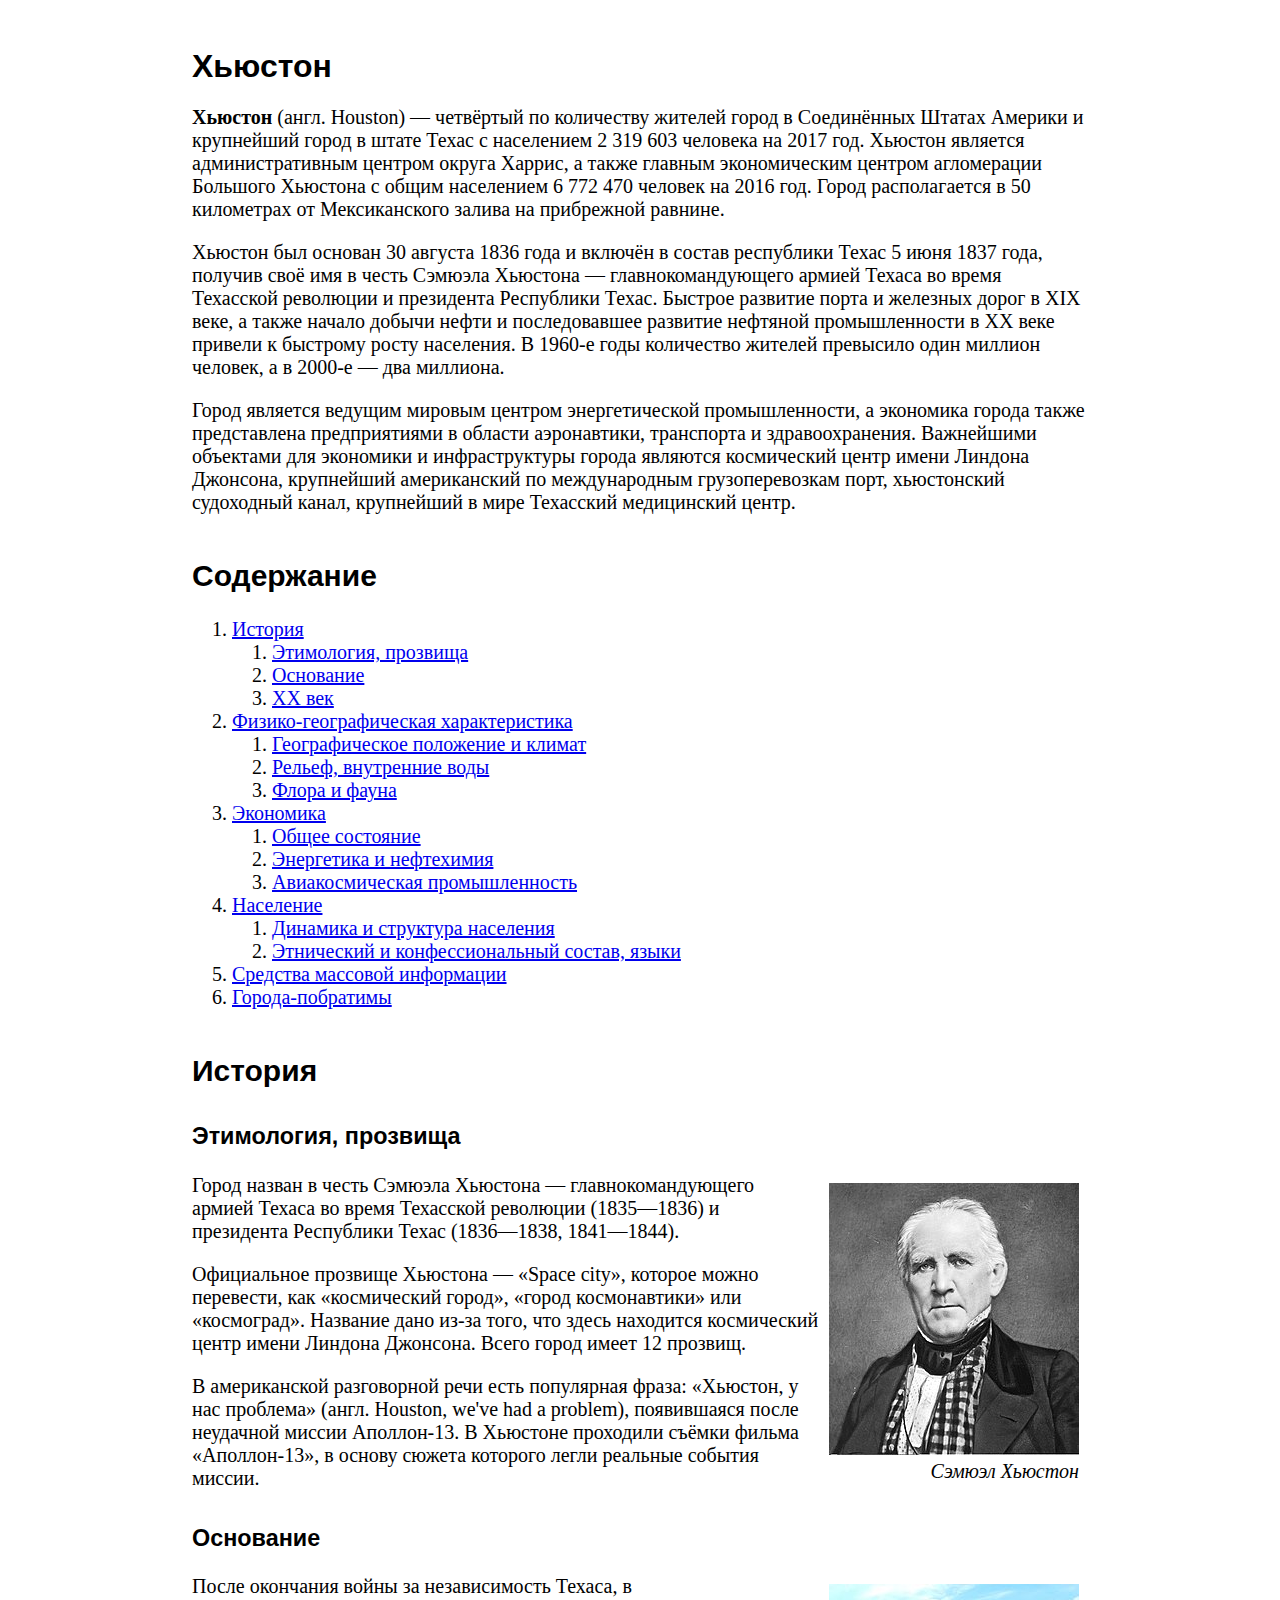
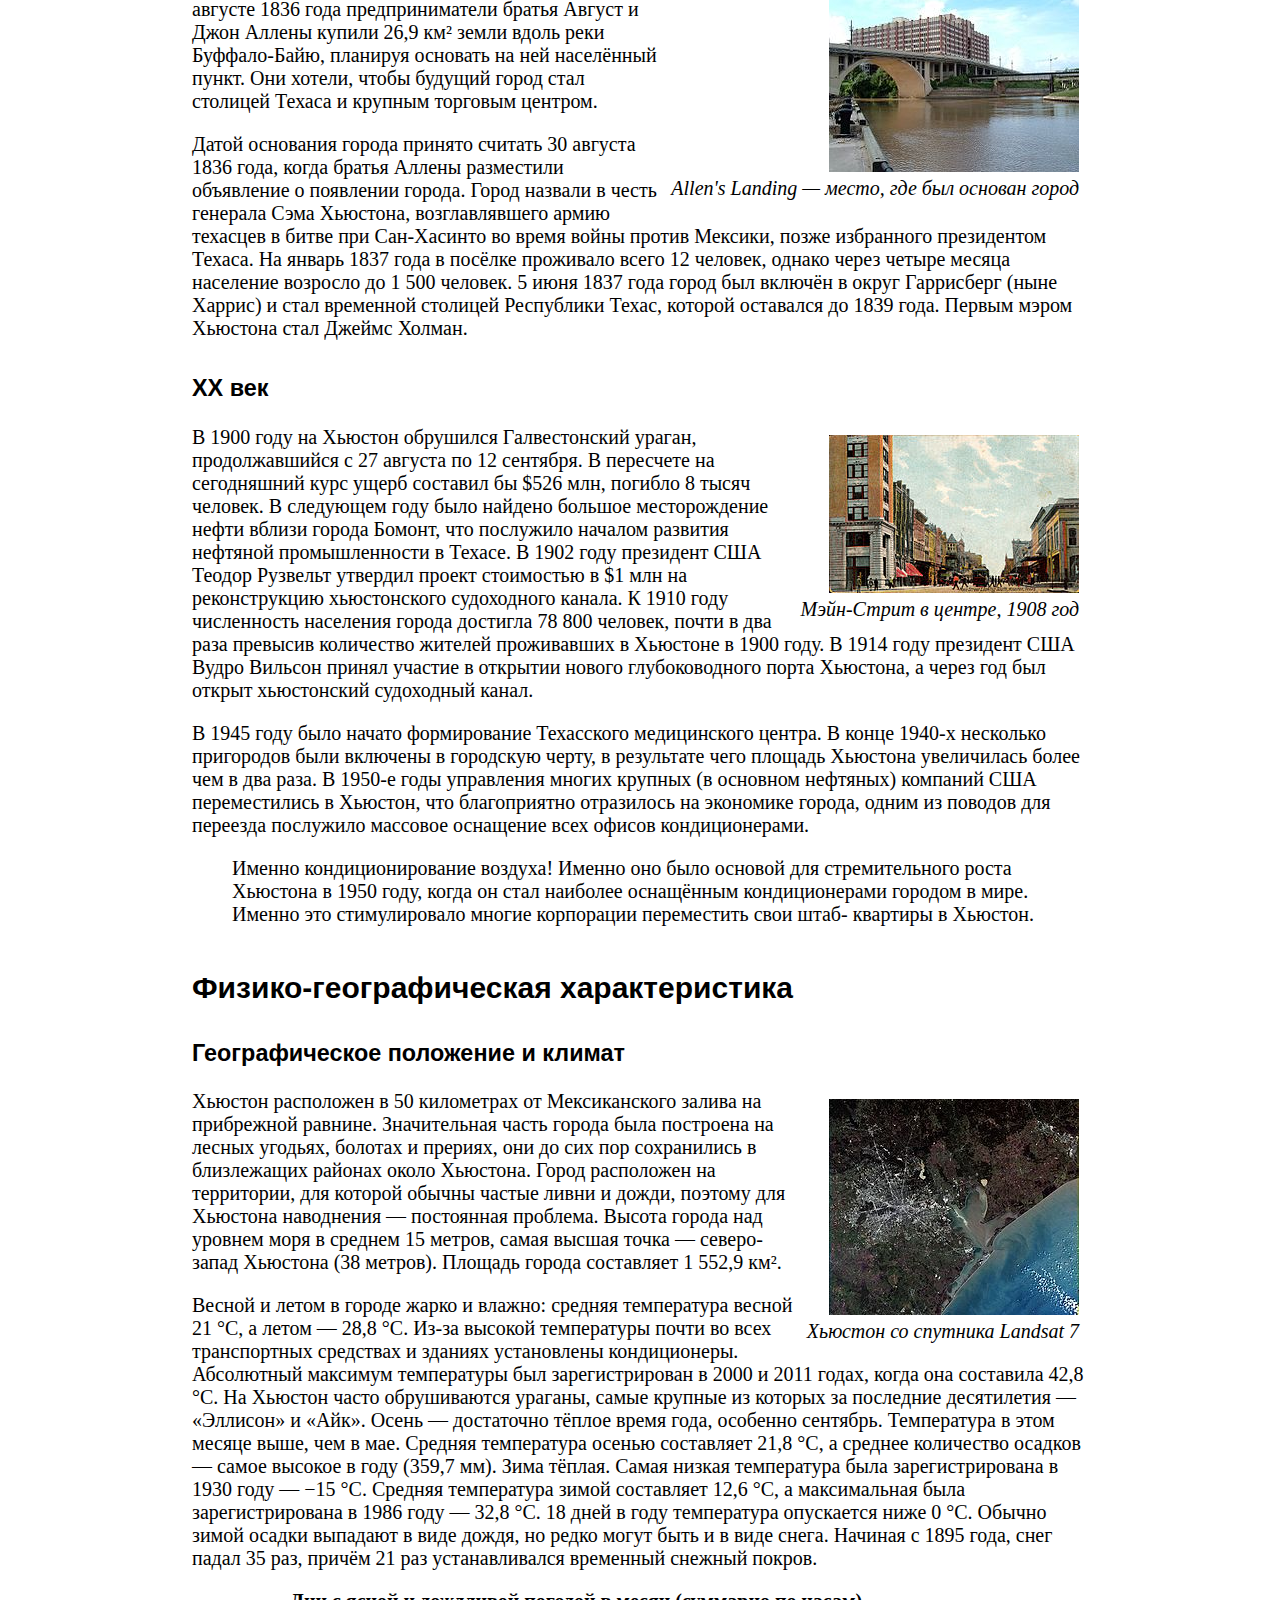
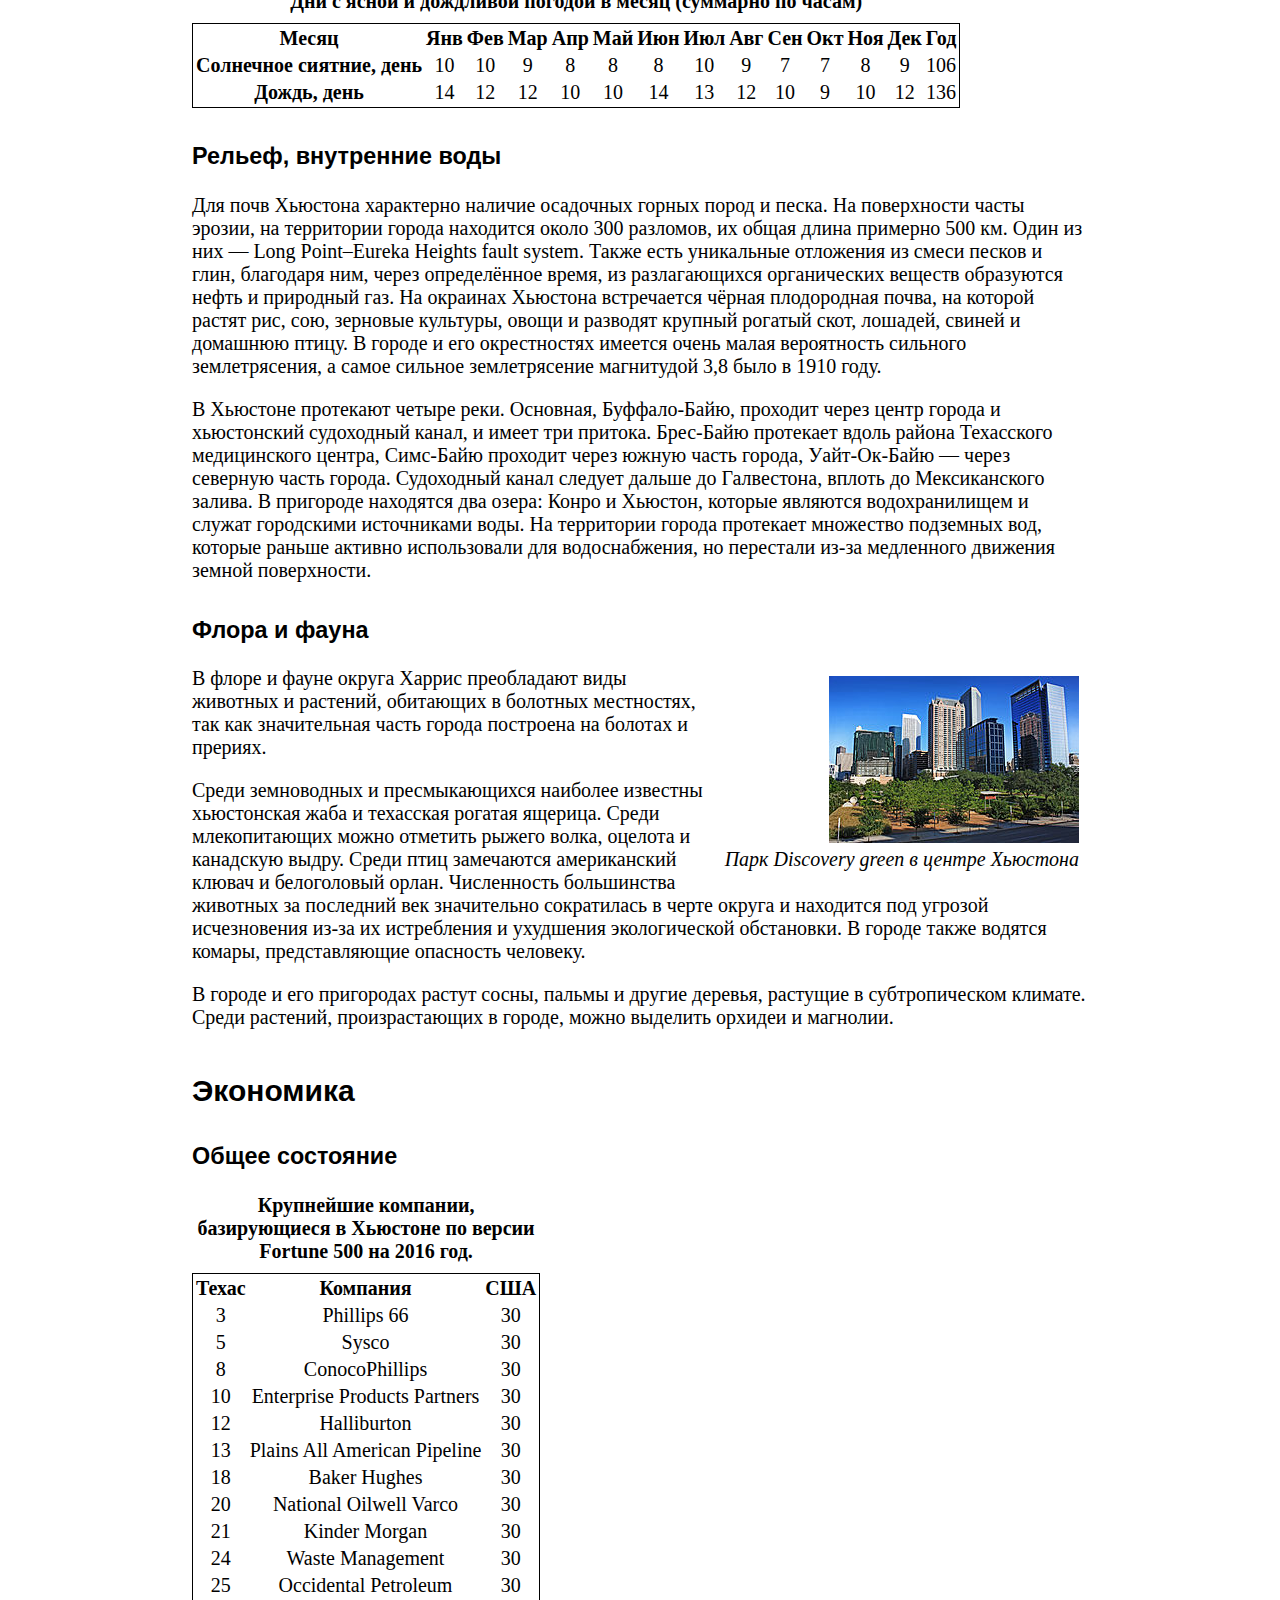
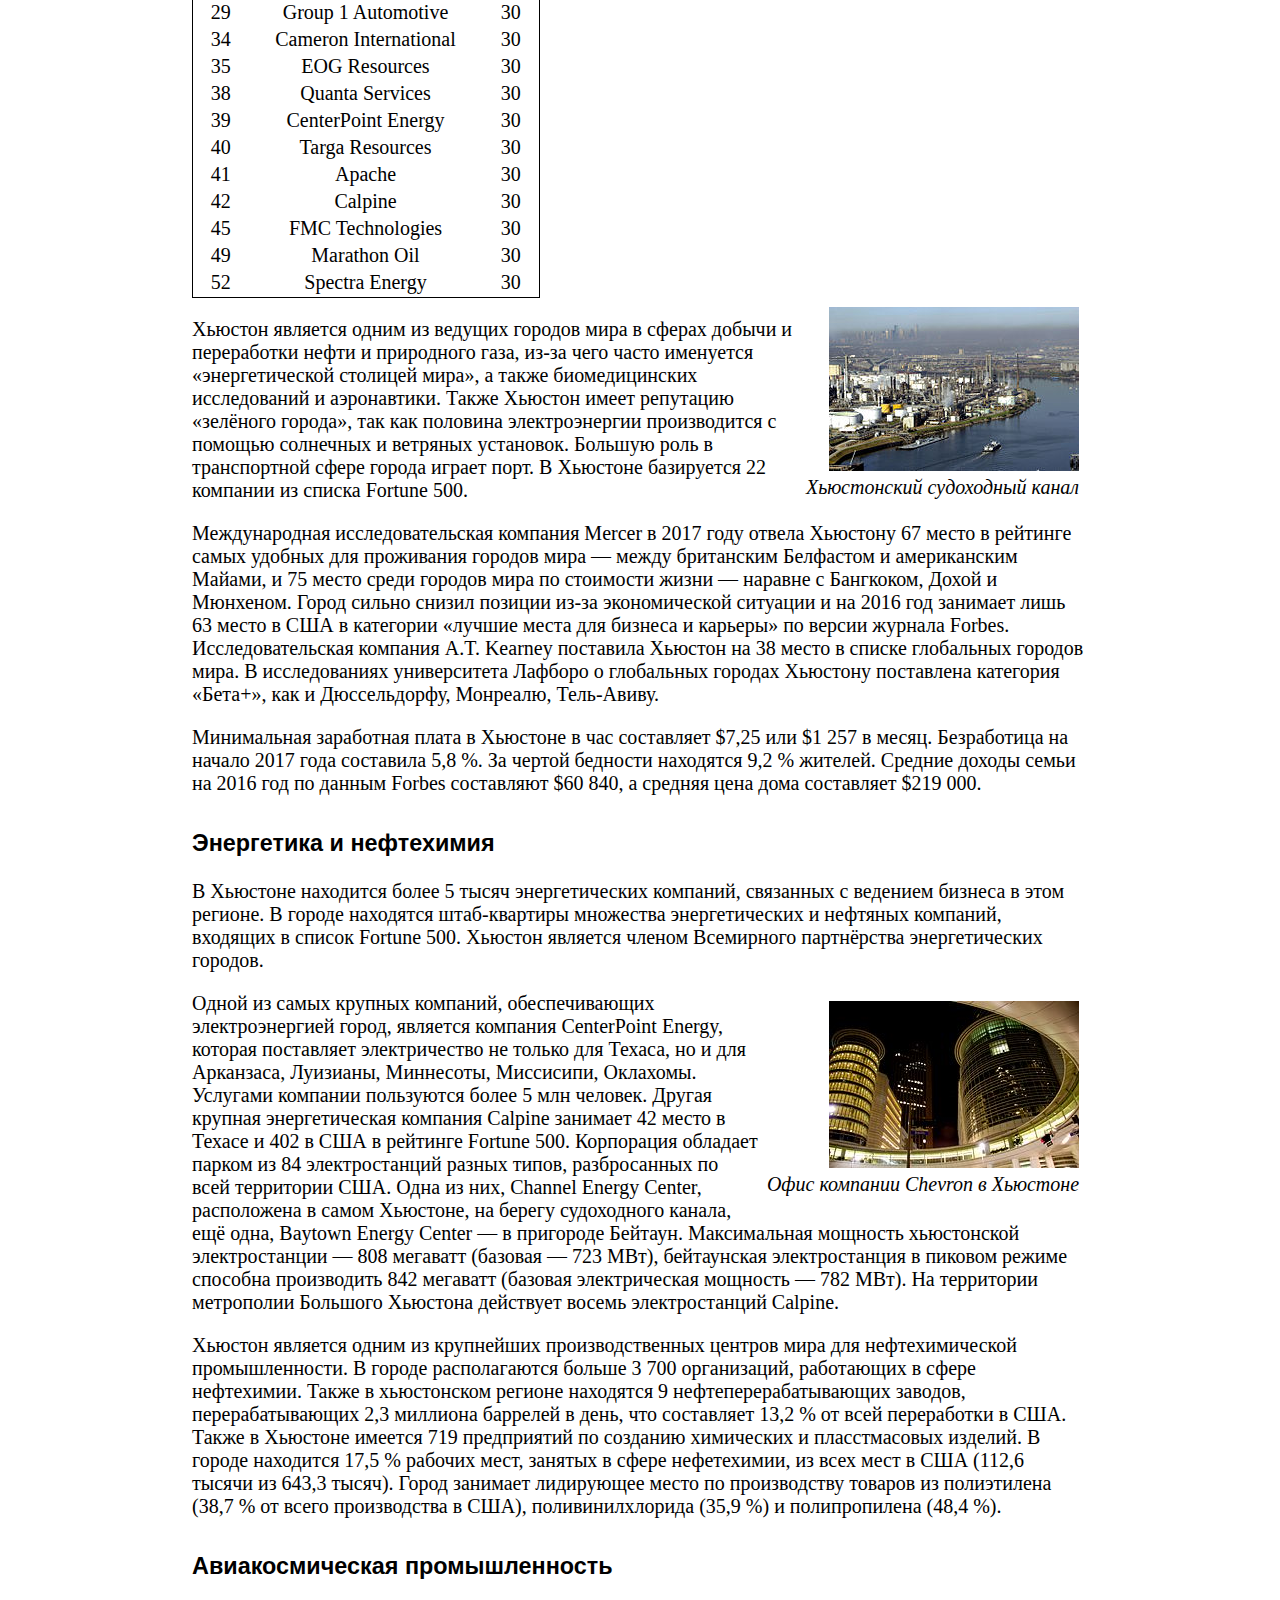
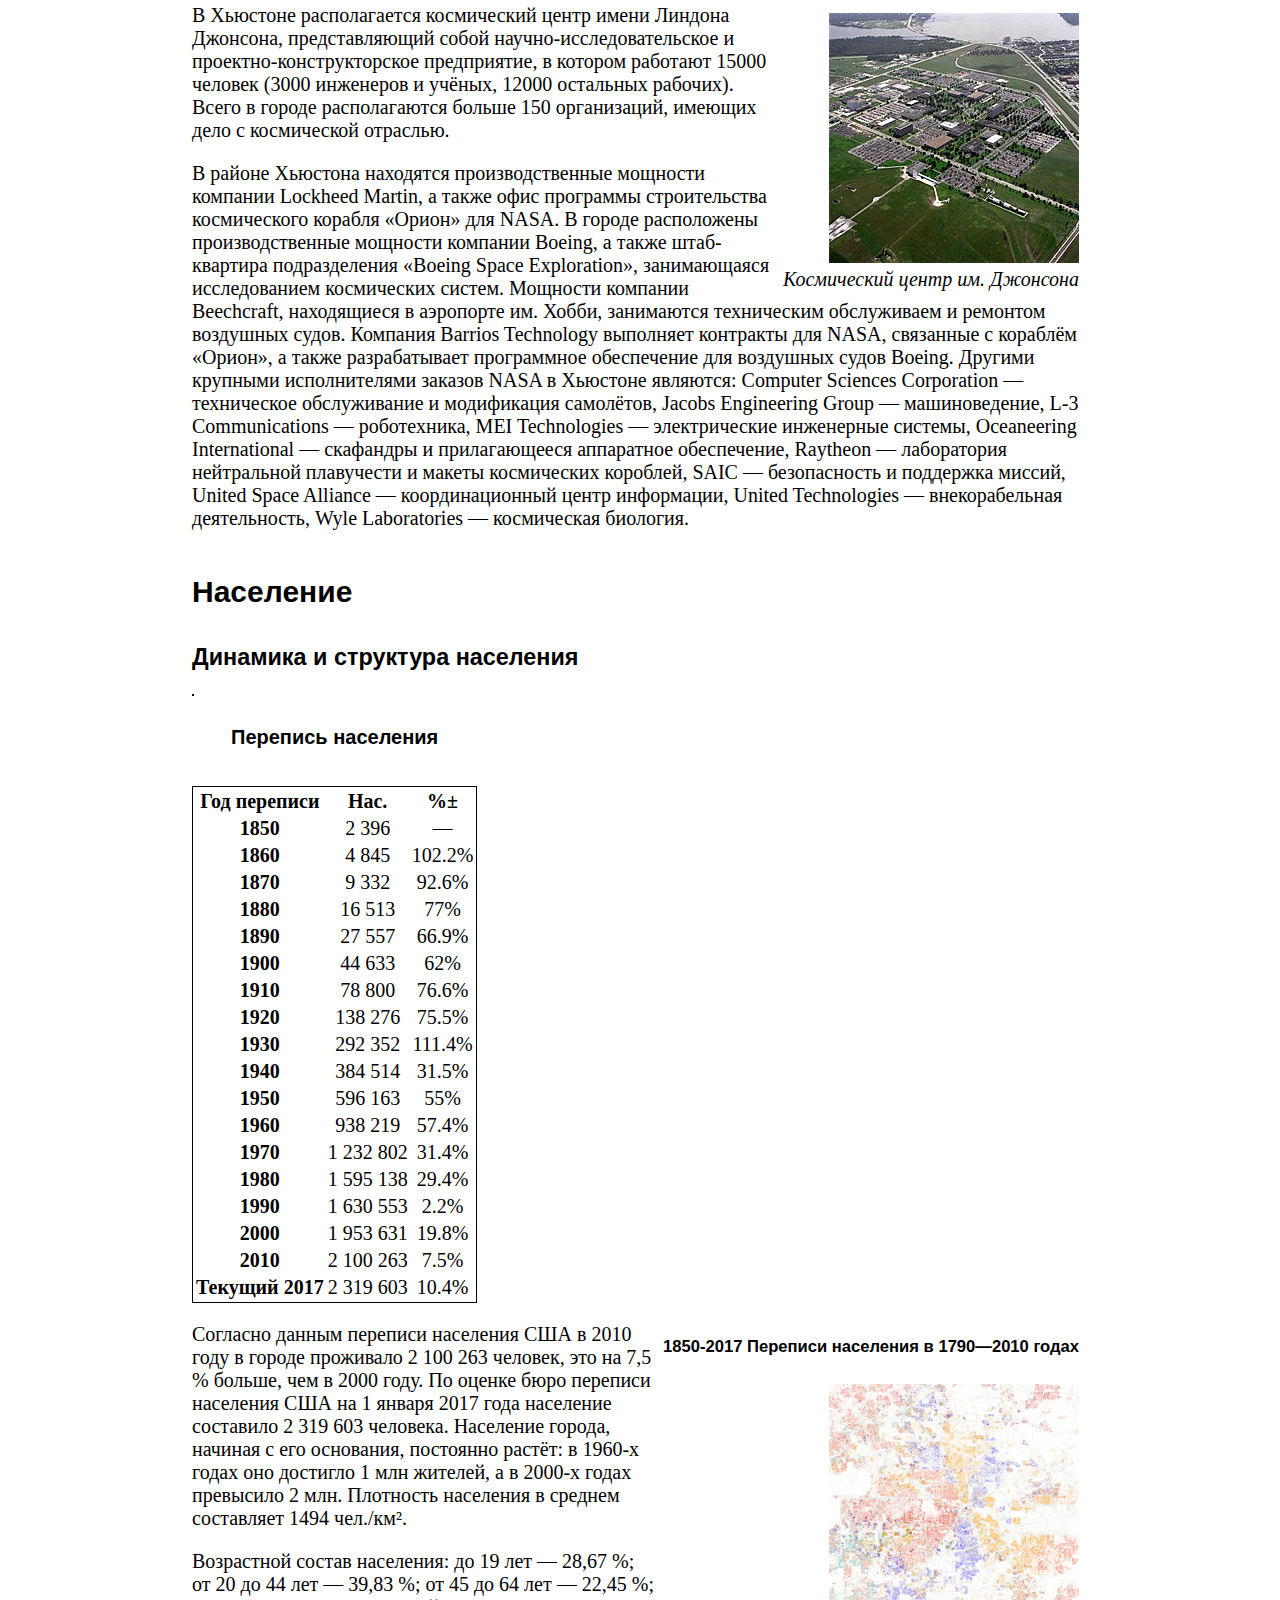
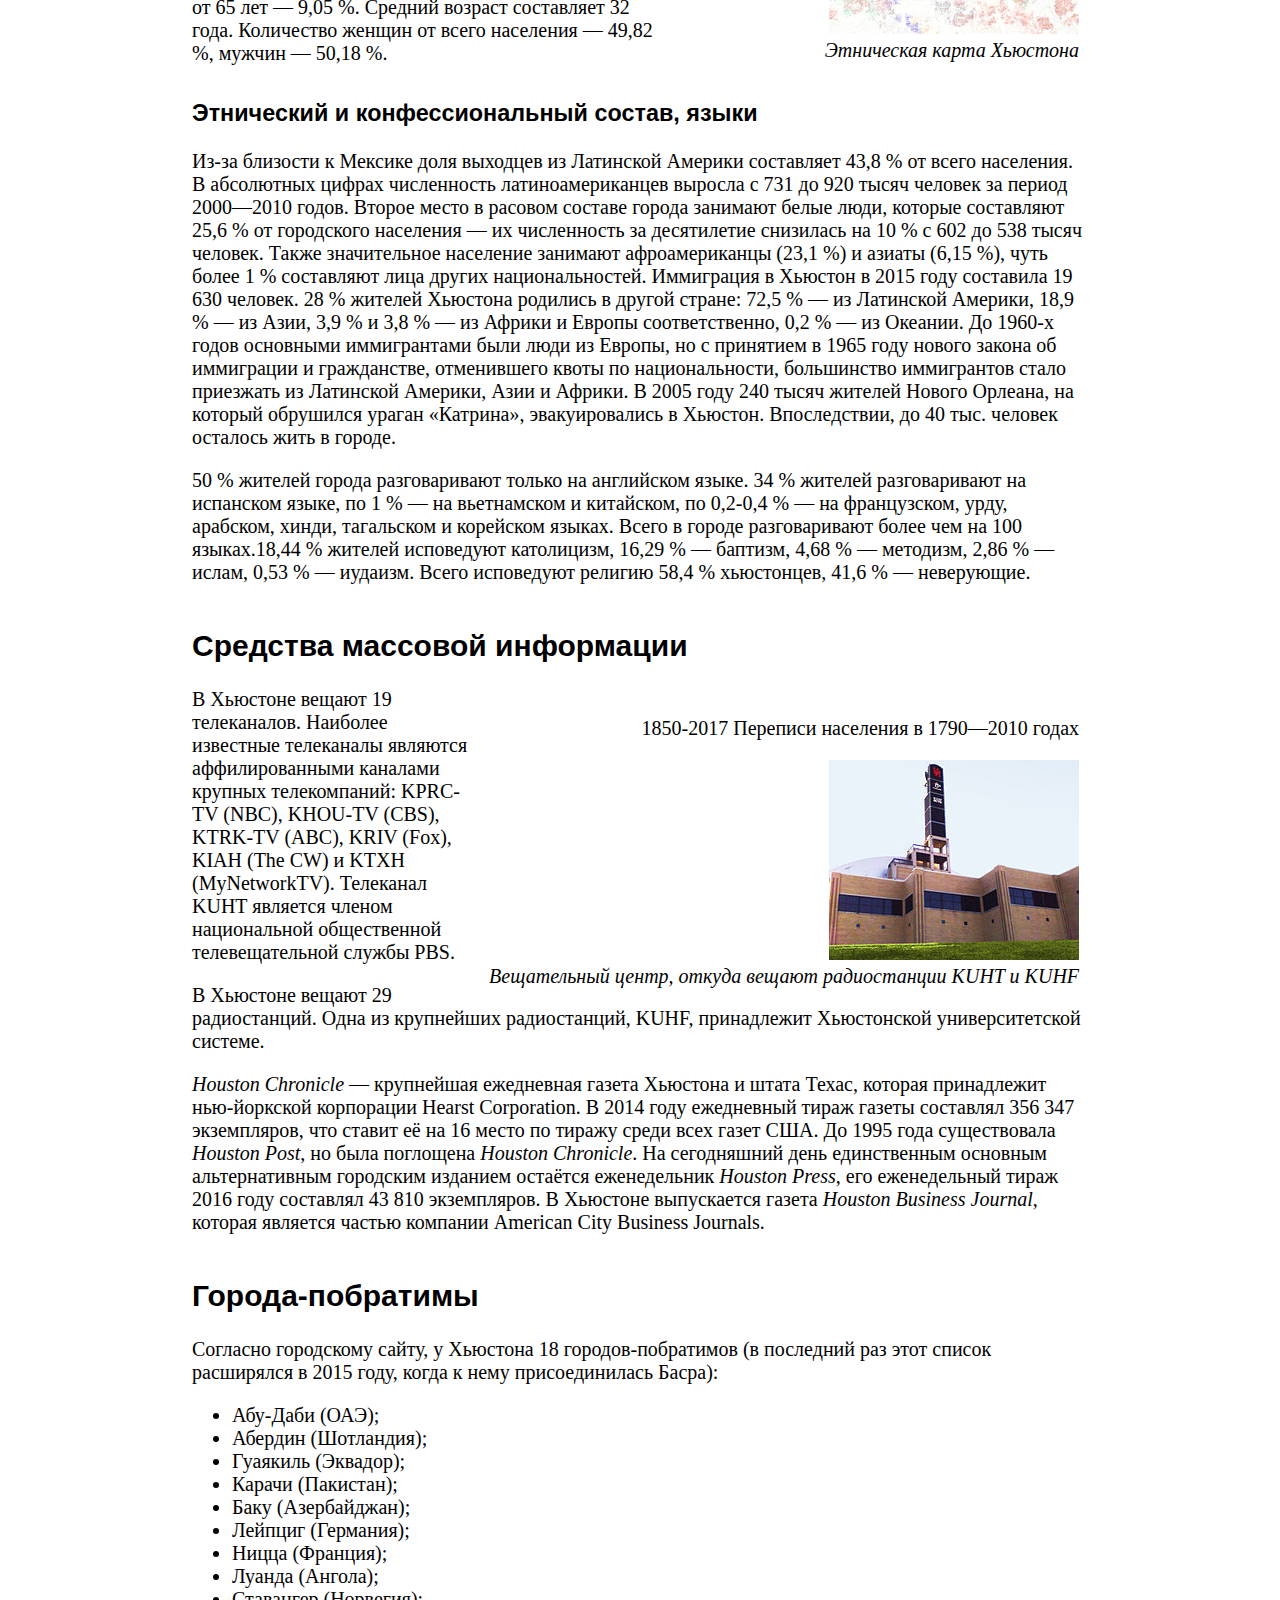
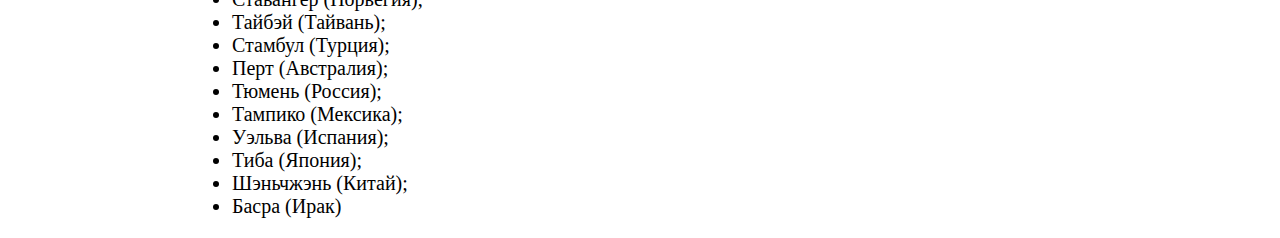
<file: index.html>
<!DOCTYPE html>
<html lang="ru">
  <head>
    <meta charset="UTF-8" />
    <meta http-equiv="X-UA-Compatible" content="IE=edge" />
    <meta name="viewport" content="width=device-width, initial-scale=1.0" />
    <title>Хьюстон - Википедия</title>
	  <Link rel="stylesheet" href="./style.css" type="text/css" />
  </head>
  <body>
    <h1>Хьюстон</h1>
    <p>
      <b>Хьюстон</b> (англ. Houston) — четвёртый по количеству жителей город в
      Соединённых Штатах Америки и крупнейший город в штате Техас с населением 2
      319 603 человека на 2017 год. Хьюстон является административным центром
      округа Харрис, а также главным экономическим центром агломерации Большого
      Хьюстона с общим населением 6 772 470 человек на 2016 год. Город
      располагается в 50 километрах от Мексиканского залива на прибрежной
      равнине.
    </p>
    <p>
      Хьюстон был основан 30 августа 1836 года и включён в состав республики
      Техас 5 июня 1837 года, получив своё имя в честь Сэмюэла Хьюстона —
      главнокомандующего армией Техаса во время Техасской революции и президента
      Республики Техас. Быстрое развитие порта и железных дорог в XIX веке, а
      также начало добычи нефти и последовавшее развитие нефтяной промышленности
      в XX веке привели к быстрому росту населения. В 1960-е годы количество
      жителей превысило один миллион человек, а в 2000-е — два миллиона.
    </p>
    <p>
      Город является ведущим мировым центром энергетической промышленности, а
      экономика города также представлена предприятиями в области аэронавтики,
      транспорта и здравоохранения. Важнейшими объектами для экономики и
      инфраструктуры города являются космический центр имени Линдона Джонсона,
      крупнейший американский по международным грузоперевозкам порт, хьюстонский
      судоходный канал, крупнейший в мире Техасский медицинский центр.
    </p>
    <h2>Содержание</h2>
    <ol>
      <li><a href="#История">История</a></li>
      <ol>
        <li><a href="#Этимология, прозвища">Этимология, прозвища</a></li>
        <li><a href="#Основание">Основание</a></li>
        <li><a href="#XX век">XX век</a></li>
      </ol>
      <li>
        <a href="#Физико-географическая характеристика"
          >Физико-географическая характеристика</a
        >
      </li>
      <ol>
        <li>
          <a href="#Географическое положение и климат"
            >Географическое положение и климат</a
          >
        </li>
        <li><a href="#Рельеф, внутренние воды">Рельеф, внутренние воды</a></li>
        <li><a href="#Флора и фауна">Флора и фауна</a></li>
      </ol>
      <li>
        <a href="#Экономика">Экономика</a>
      </li>
      <ol>
        <li><a href="#Общее состояние">Общее состояние</a></li>
        <li><a href="#Энергетика и нефтехимия"> Энергетика и нефтехимия</a></li>
        <li>
          <a href="# Авиакосмическая промышленность">
            Авиакосмическая промышленность</a
          >
        </li>
      </ol>
      <li>
        <a href="#Население">Население</a>
      </li>
      <ol>
        <li>
          <a href="#Динамика и структура населения"
            >Динамика и структура населения</a
          >
        </li>
        <li>
          <a href="#Этнический и конфессиональный состав, языки">
            Этнический и конфессиональный состав, языки</a
          >
        </li>
      </ol>
      <li>
        <a href="#Средства массовой информации">Средства массовой информации</a>
      </li>
      <li>
        <a href="#Города-побратимы">Города-побратимы</a>
      </li>
    </ol>
    <h2 id="История">История</h2>
    <h3 id="Этимология, прозвища">Этимология, прозвища</h3>
    <figure style="margin: 0">
      <img src="https://nataliorigin.github.io/Stepik-HW1/img/Sam_Houston_portrait.jpg" />
      <figcaption>Сэмюэл Хьюстон</figcaption>
      </figure>
    <p>
      Город назван в честь Сэмюэла Хьюстона — главнокомандующего армией Техаса
      во время Техасской революции (1835—1836) и президента Республики Техас
      (1836—1838, 1841—1844).
    </p>
    <p>
      Официальное прозвище Хьюстона — «Space city», которое можно перевести, как
      «космический город», «город космонавтики» или «космоград». Название дано
      из-за того, что здесь находится космический центр имени Линдона Джонсона.
      Всего город имеет 12 прозвищ.
    </p>
    <p>
      В американской разговорной речи есть популярная фраза: «Хьюстон, у нас
      проблема» (англ. Houston, we've had a problem), появившаяся после
      неудачной миссии Аполлон-13. В Хьюстоне проходили съёмки фильма
      «Аполлон-13», в основу сюжета которого легли реальные события миссии.
    </p>
    <h3 id="Основание">Основание</h3>
    <figure style="margin: 0">
      <img src="https://nataliorigin.github.io/Stepik-HW1/img/Allen's_Landing_Houston_bayou_view.jpg" />
      <figcaption>Allen's Landing — место, где был основан город</figcaption>
       </figure>
    <p>
      После окончания войны за независимость Техаса, в августе 1836 года
      предприниматели братья Август и Джон Аллены купили 26,9 км² земли вдоль
      реки Буффало-Байю, планируя основать на ней населённый пункт. Они хотели,
      чтобы будущий город стал столицей Техаса и крупным торговым центром.
    </p>
    <p>
      Датой основания города принято считать 30 августа 1836 года, когда братья
      Аллены разместили объявление о появлении города. Город назвали в честь
      генерала Сэма Хьюстона, возглавлявшего армию техасцев в битве при
      Сан-Хасинто во время войны против Мексики, позже избранного президентом
      Техаса. На январь 1837 года в посёлке проживало всего 12 человек, однако
      через четыре месяца население возросло до 1 500 человек. 5 июня 1837 года
      город был включён в округ Гаррисберг (ныне Харрис) и стал временной
      столицей Республики Техас, которой оставался до 1839 года. Первым мэром
      Хьюстона стал Джеймс Холман.
    </p>
    <h3 id="XX век">XX век</h3>
    <figure style="margin: 0">
      <img src="https://nataliorigin.github.io/Stepik-HW1/img/Main_Street_looking_south_Houston_Texas_(1908).jpg" />
      <figcaption>Мэйн-Стрит в центре, 1908 год</figcaption>
      </figure>
    <p>
      В 1900 году на Хьюстон обрушился Галвестонский ураган, продолжавшийся с 27
      августа по 12 сентября. В пересчете на сегодняшний курс ущерб составил бы
      $526 млн, погибло 8 тысяч человек. В следующем году было найдено большое
      месторождение нефти вблизи города Бомонт, что послужило началом развития
      нефтяной промышленности в Техасе. В 1902 году президент США Теодор
      Рузвельт утвердил проект стоимостью в $1 млн на реконструкцию хьюстонского
      судоходного канала. К 1910 году численность населения города достигла 78
      800 человек, почти в два раза превысив количество жителей проживавших в
      Хьюстоне в 1900 году. В 1914 году президент США Вудро Вильсон принял
      участие в открытии нового глубоководного порта Хьюстона, а через год был
      открыт хьюстонский судоходный канал.
    </p>
    <p>
      В 1945 году было начато формирование Техасского медицинского центра. В
      конце 1940-х несколько пригородов были включены в городскую черту, в
      результате чего площадь Хьюстона увеличилась более чем в два раза. В
      1950-е годы управления многих крупных (в основном нефтяных) компаний США
      переместились в Хьюстон, что благоприятно отразилось на экономике города,
      одним из поводов для переезда послужило массовое оснащение всех офисов
      кондиционерами.
    </p>
    <blockquote>
      Именно кондиционирование воздуха! Именно оно было основой для
      стремительного роста Хьюстона в 1950 году, когда он стал наиболее
      оснащённым кондиционерами городом в мире. Именно это стимулировало многие
      корпорации переместить свои штаб- квартиры в Хьюстон.
    </blockquote>
    <h2 id="Физико-географическая характеристика">
      Физико-географическая характеристика
    </h2>
    <h3 id="Географическое положение и климат">
      Географическое положение и климат
    </h3>
    <figure style="margin: 0">
      <img src="https://nataliorigin.github.io/Stepik-HW1/img/Large_Houston_Landsat.jpg" />
      <figcaption>Хьюстон со спутника Landsat 7</figcaption>
      </figure>
    <p>
      Хьюстон расположен в 50 километрах от Мексиканского залива на прибрежной
      равнине. Значительная часть города была построена на лесных угодьях,
      болотах и прериях, они до сих пор сохранились в близлежащих районах около
      Хьюстона. Город расположен на территории, для которой обычны частые ливни
      и дожди, поэтому для Хьюстона наводнения — постоянная проблема. Высота
      города над уровнем моря в среднем 15 метров, самая высшая точка —
      северо-запад Хьюстона (38 метров). Площадь города составляет 1 552,9 км².
    </p>
    <p>
      Весной и летом в городе жарко и влажно: средняя температура весной 21 °C,
      а летом — 28,8 °C. Из-за высокой температуры почти во всех транспортных
      средствах и зданиях установлены кондиционеры. Абсолютный максимум
      температуры был зарегистрирован в 2000 и 2011 годах, когда она составила
      42,8 °C. На Хьюстон часто обрушиваются ураганы, самые крупные из которых
      за последние десятилетия — «Эллисон» и «Айк». Осень — достаточно тёплое
      время года, особенно сентябрь. Температура в этом месяце выше, чем в мае.
      Средняя температура осенью составляет 21,8 °C, а среднее количество
      осадков — самое высокое в году (359,7 мм). Зима тёплая. Самая низкая
      температура была зарегистрирована в 1930 году — −15 °C. Средняя
      температура зимой составляет 12,6 °C, а максимальная была зарегистрирована
      в 1986 году — 32,8 °C. 18 дней в году температура опускается ниже 0 °C.
      Обычно зимой осадки выпадают в виде дождя, но редко могут быть и в виде
      снега. Начиная с 1895 года, снег падал 35 раз, причём 21 раз
      устанавливался временный снежный покров.
    </p>
    <table border="0">
      <caption>
        <b>Дни с ясной и дождливой погодой в месяц (суммарно по часам)</b>
      </caption>
      <thead>
        <tr>
          <th>Месяц</th>
          <th>Янв</th>
          <th>Фев</th>
          <th>Мар</th>
          <th>Апр</th>
          <th>Май</th>
          <th>Июн</th>
          <th>Июл</th>
          <th>Авг</th>
          <th>Сен</th>
          <th>Окт</th>
          <th>Ноя</th>
          <th>Дек</th>
          <th>Год</th>
        </tr>
      </thead>
      <tbody>
        <tr>
          <th>Солнечное сиятние, день</th>
          <td>10</td>
          <td>10</td>
          <td>9</td>
          <td>8</td>
          <td>8</td>
          <td>8</td>
          <td>10</td>
          <td>9</td>
          <td>7</td>
          <td>7</td>
          <td>8</td>
          <td>9</td>
          <td>106</td>
        </tr>
        <tr>
          <th>Дождь, день</th>
          <td>14</td>
          <td>12</td>
          <td>12</td>
          <td>10</td>
          <td>10</td>
          <td>14</td>
          <td>13</td>
          <td>12</td>
          <td>10</td>
          <td>9</td>
          <td>10</td>
          <td>12</td>
          <td>136</td>
        </tr>
      </tbody>
    </table>
    <h3 id="Рельеф, внутренние воды">Рельеф, внутренние воды</h3>
    <p>
      Для почв Хьюстона характерно наличие осадочных горных пород и песка. На
      поверхности часты эрозии, на территории города находится около 300
      разломов, их общая длина примерно 500 км. Один из них — Long Point–Eureka
      Heights fault system. Также есть уникальные отложения из смеси песков и
      глин, благодаря ним, через определённое время, из разлагающихся
      органических веществ образуются нефть и природный газ. На окраинах
      Хьюстона встречается чёрная плодородная почва, на которой растят рис, сою,
      зерновые культуры, овощи и разводят крупный рогатый скот, лошадей, свиней
      и домашнюю птицу. В городе и его окрестностях имеется очень малая
      вероятность сильного землетрясения, а самое сильное землетрясение
      магнитудой 3,8 было в 1910 году.
    </p>
    <p>
      В Хьюстоне протекают четыре реки. Основная, Буффало-Байю, проходит через
      центр города и хьюстонский судоходный канал, и имеет три притока.
      Брес-Байю протекает вдоль района Техасского медицинского центра, Симс-Байю
      проходит через южную часть города, Уайт-Ок-Байю — через северную часть
      города. Судоходный канал следует дальше до Галвестона, вплоть до
      Мексиканского залива. В пригороде находятся два озера: Конро и Хьюстон,
      которые являются водохранилищем и служат городскими источниками воды. На
      территории города протекает множество подземных вод, которые раньше
      активно использовали для водоснабжения, но перестали из-за медленного
      движения земной поверхности.
    </p>
    <h3 id="Флора и фауна">Флора и фауна</h3>
    <figure style="margin: 0">
      <img src="https://nataliorigin.github.io/Stepik-HW1/img/Discovery_green.jpg" />
      <figcaption>Парк Discovery green в центре Хьюстона</figcaption>
      </figure>
    <p>
      В флоре и фауне округа Харрис преобладают виды животных и растений,
      обитающих в болотных местностях, так как значительная часть города
      построена на болотах и прериях.
    </p>
    <p>
      Среди земноводных и пресмыкающихся наиболее известны хьюстонская жаба и
      техасская рогатая ящерица. Среди млекопитающих можно отметить рыжего
      волка, оцелота и канадскую выдру. Среди птиц замечаются американский
      клювач и белоголовый орлан. Численность большинства животных за последний
      век значительно сократилась в черте округа и находится под угрозой
      исчезновения из-за их истребления и ухудшения экологической обстановки. В
      городе также водятся комары, представляющие опасность человеку.
    </p>
    <p>
      В городе и его пригородах растут сосны, пальмы и другие деревья, растущие
      в субтропическом климате. Среди растений, произрастающих в городе, можно
      выделить орхидеи и магнолии.
    </p>
    <h2 id="Экономика">Экономика</h2>
    <h3 id="Общее состояние">Общее состояние</h3>
    <table border="0">
      <caption>
        <b
          >Крупнейшие компании, базирующиеся в Хьюстоне по версии Fortune 500 на
          2016 год.</b
        >
      </caption>
      <thead>
        <tr>
          <th>Техас</th>
          <th>Компания</th>
          <th>США</th>
        </tr>
      </thead>
      <tbody>
        <tr>
          <td>3</td>
          <td>Phillips 66</td>
          <td>30</td>
        </tr>
        <tr>
          <td>5</td>
          <td>Sysco</td>
          <td>30</td>
        </tr>
        <tr>
          <td>8</td>
          <td>ConocoPhillips</td>
          <td>30</td>
        </tr>
        <tr>
          <td>10</td>
          <td>Enterprise Products Partners</td>
          <td>30</td>
        </tr>
        <tr>
          <td>12</td>
          <td>Halliburton</td>
          <td>30</td>
        </tr>
        <tr>
          <td>13</td>
          <td>Plains All American Pipeline</td>
          <td>30</td>
        </tr>
        <tr>
          <td>18</td>
          <td>Baker Hughes</td>
          <td>30</td>
        </tr>
        <tr>
          <td>20</td>
          <td>National Oilwell Varco</td>
          <td>30</td>
        </tr>
        <tr>
          <td>21</td>
          <td>Kinder Morgan</td>
          <td>30</td>
        </tr>
        <tr>
          <td>24</td>
          <td>Waste Management</td>
          <td>30</td>
        </tr>
        <tr>
          <td>25</td>
          <td>Occidental Petroleum</td>
          <td>30</td>
        </tr>
        <tr>
          <td>29</td>
          <td>Group 1 Automotive</td>
          <td>30</td>
        </tr>
        <tr>
          <td>34</td>
          <td>Cameron International</td>
          <td>30</td>
        </tr>
        <tr>
          <td>35</td>
          <td>EOG Resources</td>
          <td>30</td>
        </tr>
        <tr>
          <td>38</td>
          <td>Quanta Services</td>
          <td>30</td>
        </tr>
        <tr>
          <td>39</td>
          <td>CenterPoint Energy</td>
          <td>30</td>
        </tr>
        <tr>
          <td>40</td>
          <td>Targa Resources</td>
          <td>30</td>
        </tr>
        <tr>
          <td>41</td>
          <td>Apache</td>
          <td>30</td>
        </tr>
        <tr>
          <td>42</td>
          <td>Calpine</td>
          <td>30</td>
        </tr>
        <tr>
          <td>45</td>
          <td>FMC Technologies</td>
          <td>30</td>
        </tr>
        <tr>
          <td>49</td>
          <td>Marathon Oil</td>
          <td>30</td>
        </tr>
        <tr>
          <td>52</td>
          <td>Spectra Energy</td>
          <td>30</td>
        </tr>
      </tbody>
    </table>
    <figure style="margin: 0">
      <img src="https://nataliorigin.github.io/Stepik-HW1/img/Houston_Ship_Channel.jpg" />
      <figcaption>Хьюстонский судоходный канал</figcaption>
      </figure>
    <p>
      Хьюстон является одним из ведущих городов мира в сферах добычи и
      переработки нефти и природного газа, из-за чего часто именуется
      «энергетической столицей мира», а также биомедицинских исследований и
      аэронавтики. Также Хьюстон имеет репутацию «зелёного города», так как
      половина электроэнергии производится с помощью солнечных и ветряных
      установок. Большую роль в транспортной сфере города играет порт. В
      Хьюстоне базируется 22 компании из списка Fortune 500.
    </p>
    <p>
      Международная исследовательская компания Mercer в 2017 году отвела
      Хьюстону 67 место в рейтинге самых удобных для проживания городов мира —
      между британским Белфастом и американским Майами, и 75 место среди городов
      мира по стоимости жизни — наравне с Бангкоком, Дохой и Мюнхеном. Город
      сильно снизил позиции из-за экономической ситуации и на 2016 год занимает
      лишь 63 место в США в категории «лучшие места для бизнеса и карьеры» по
      версии журнала Forbes. Исследовательская компания A.T. Kearney поставила
      Хьюстон на 38 место в списке глобальных городов мира. В исследованиях
      университета Лафборо о глобальных городах Хьюстону поставлена категория
      «Бета+», как и Дюссельдорфу, Монреалю, Тель-Авиву.
    </p>
    <p>
      Минимальная заработная плата в Хьюстоне в час составляет $7,25 или $1 257
      в месяц. Безработица на начало 2017 года составила 5,8 %. За чертой
      бедности находятся 9,2 % жителей. Средние доходы семьи на 2016 год по
      данным Forbes составляют $60 840, а средняя цена дома составляет $219 000.
    </p>
    <h3 id="Энергетика и нефтехимия">Энергетика и нефтехимия</h3>
    <p>
      В Хьюстоне находится более 5 тысяч энергетических компаний, связанных с
      ведением бизнеса в этом регионе. В городе находятся штаб-квартиры
      множества энергетических и нефтяных компаний, входящих в список Fortune
      500. Хьюстон является членом Всемирного партнёрства энергетических
      городов.
    </p>
    <figure style="margin: 0">
      <img src="https://nataliorigin.github.io/Stepik-HW1/img/Enron_Complex.jpg" />
      <figcaption>Офис компании Chevron в Хьюстоне</figcaption>
      </figure>
    <p>
      Одной из самых крупных компаний, обеспечивающих электроэнергией город,
      является компания CenterPoint Energy, которая поставляет электричество не
      только для Техаса, но и для Арканзаса, Луизианы, Миннесоты, Миссисипи,
      Оклахомы. Услугами компании пользуются более 5 млн человек. Другая крупная
      энергетическая компания Calpine занимает 42 место в Техасе и 402 в США в
      рейтинге Fortune 500. Корпорация обладает парком из 84 электростанций
      разных типов, разбросанных по всей территории США. Одна из них, Channel
      Energy Center, расположена в самом Хьюстоне, на берегу судоходного канала,
      ещё одна, Baytown Energy Center — в пригороде Бейтаун. Максимальная
      мощность хьюстонской электростанции — 808 мегаватт (базовая — 723 МВт),
      бейтаунская электростанция в пиковом режиме способна производить 842
      мегаватт (базовая электрическая мощность — 782 МВт). На территории
      метрополии Большого Хьюстона действует восемь электростанций Calpine.
    </p>
    <p>
      Хьюстон является одним из крупнейших производственных центров мира для
      нефтехимической промышленности. В городе располагаются больше 3 700
      организаций, работающих в сфере нефтехимии. Также в хьюстонском регионе
      находятся 9 нефтеперерабатывающих заводов, перерабатывающих 2,3 миллиона
      баррелей в день, что составляет 13,2 % от всей переработки в США. Также в
      Хьюстоне имеется 719 предприятий по созданию химических и пласстмасовых
      изделий. В городе находится 17,5 % рабочих мест, занятых в сфере
      нефетехимии, из всех мест в США (112,6 тысячи из 643,3 тысяч). Город
      занимает лидирующее место по производству товаров из полиэтилена (38,7 %
      от всего производства в США), поливинилхлорида (35,9 %) и полипропилена
      (48,4 %).
    </p>
    <h3 id="Авиакосмическая промышленность">Авиакосмическая промышленность</h3>
    <figure style="margin: 0">
      <img src="https://nataliorigin.github.io/Stepik-HW1/img/Aerial_View_of_the_Johnson_Space_Center.jpg" />
      <figcaption>Космический центр им. Джонсона</figcaption>
      </figure>
    <p>
      В Хьюстоне располагается космический центр имени Линдона Джонсона,
      представляющий собой научно-исследовательское и проектно-конструкторское
      предприятие, в котором работают 15000 человек (3000 инженеров и учёных,
      12000 остальных рабочих). Всего в городе располагаются больше 150
      организаций, имеющих дело с космической отраслью.
    </p>
    <p>
      В районе Хьюстона находятся производственные мощности компании Lockheed
      Martin, а также офис программы строительства космического корабля «Орион»
      для NASA. В городе расположены производственные мощности компании Boeing,
      а также штаб-квартира подразделения «Boeing Space Exploration»,
      занимающаяся исследованием космических систем. Мощности компании
      Beechcraft, находящиеся в аэропорте им. Хобби, занимаются техническим
      обслуживаем и ремонтом воздушных судов. Компания Barrios Technology
      выполняет контракты для NASA, связанные с кораблём «Орион», а также
      разрабатывает программное обеспечение для воздушных судов Boeing. Другими
      крупными исполнителями заказов NASA в Хьюстоне являются: Computer Sciences
      Corporation — техническое обслуживание и модификация самолётов, Jacobs
      Engineering Group — машиноведение, L-3 Communications — роботехника, MEI
      Technologies — электрические инженерные системы, Oceaneering International
      — скафандры и прилагающееся аппаратное обеспечение, Raytheon — лаборатория
      нейтральной плавучести и макеты космических короблей, SAIC — безопасность
      и поддержка миссий, United Space Alliance — координационный центр
      информации, United Technologies — внекорабельная деятельность, Wyle
      Laboratories — космическая биология.
    </p>
    <h2 id="Население">Население</h2>
    <h3 id="Динамика и структура населения">Динамика и структура населения</h3>
    <table>
      <table border="0">
        <caption>
          <h4>Перепись населения</h4>
        </caption>
        <thead>
          <tr>
            <th>Год переписи</th>
            <th>Нас.</th>
            <th>%±</th>
          </tr>
        </thead>
        <tbody>
          <tr>
            <th>1850</th>
            <td>2 396</td>
            <td>—</td>
          </tr>
          <tr>
            <th>1860</th>
            <td>4 845</td>
            <td>102.2%</td>
          </tr>
          <tr>
            <th>1870</th>
            <td>9 332</td>
            <td>92.6%</td>
          </tr>
          <tr>
            <th>1880</th>
            <td>16 513</td>
            <td>77%</td>
          </tr>
          <tr>
            <th>1890</th>
            <td>27 557</td>
            <td>66.9%</td>
          </tr>
          <tr>
            <th>1900</th>
            <td>44 633</td>
            <td>62%</td>
          </tr>
          <tr>
            <th>1910</th>
            <td>78 800</td>
            <td>76.6%</td>
          </tr>
          <tr>
            <th>1920</th>
            <td>138 276</td>
            <td>75.5%</td>
          </tr>
          <tr>
            <th>1930</th>
            <td>292 352</td>
            <td>111.4%</td>
          </tr>
          <tr>
            <th>1940</th>
            <td>384 514</td>
            <td>31.5%</td>
          </tr>
          <tr>
            <th>1950</th>
            <td>596 163</td>
            <td>55%</td>
          </tr>
          <tr>
            <th>1960</th>
            <td>938 219</td>
            <td>57.4%</td>
          </tr>
          <tr>
            <th>1970</th>
            <td>1 232 802</td>
            <td>31.4%</td>
          </tr>
          <tr>
            <th>1980</th>
            <td>1 595 138</td>
            <td>29.4%</td>
          </tr>
          <tr>
            <th>1990</th>
            <td>1 630 553</td>
            <td>2.2%</td>
          </tr>
          <tr>
            <th>2000</th>
            <td>1 953 631</td>
            <td>19.8%</td>
          </tr>
          <tr>
            <th>2010</th>
            <td>2 100 263</td>
            <td>7.5%</td>
          </tr>
          <tr>
            <th>Текущий 2017</th>
            <td>2 319 603</td>
            <td>10.4%</td>
          </tr>
        </tbody>
      </table>
      <figure style="margin: 0">
        <h5>1850-2017 Переписи населения в 1790—2010 годах</h5>
        <img src="https://nataliorigin.github.io/Stepik-HW1/img/Race_and_ethnicity_2010_Houston.png" />
        <figcaption>Этническая карта Хьюстона</figcaption>
       </figure>
      <p>
        Согласно данным переписи населения США в 2010 году в городе проживало 2
        100 263 человек, это на 7,5 % больше, чем в 2000 году. По оценке бюро
        переписи населения США на 1 января 2017 года население составило 2 319
        603 человека. Население города, начиная с его основания, постоянно
        растёт: в 1960-х годах оно достигло 1 млн жителей, а в 2000-х годах
        превысило 2 млн. Плотность населения в среднем составляет 1494 чел./км².
      </p>
      <p>
        Возрастной состав населения: до 19 лет — 28,67 %; от 20 до 44 лет —
        39,83 %; от 45 до 64 лет — 22,45 %; от 65 лет — 9,05 %. Средний возраст
        составляет 32 года. Количество женщин от всего населения — 49,82 %,
        мужчин — 50,18 %.
      </p>
      <h3 id="Этнический и конфессиональный состав, языки">
        Этнический и конфессиональный состав, языки
      </h3>
      <p>
        Из-за близости к Мексике доля выходцев из Латинской Америки составляет
        43,8 % от всего населения. В абсолютных цифрах численность
        латиноамериканцев выросла с 731 до 920 тысяч человек за период 2000—2010
        годов. Второе место в расовом составе города занимают белые люди,
        которые составляют 25,6 % от городского населения — их численность за
        десятилетие снизилась на 10 % с 602 до 538 тысяч человек. Также
        значительное население занимают афроамериканцы (23,1 %) и азиаты (6,15
        %), чуть более 1 % составляют лица других национальностей. Иммиграция в
        Хьюстон в 2015 году составила 19 630 человек. 28 % жителей Хьюстона
        родились в другой стране: 72,5 % — из Латинской Америки, 18,9 % — из
        Азии, 3,9 % и 3,8 % — из Африки и Европы соответственно, 0,2 % — из
        Океании. До 1960-х годов основными иммигрантами были люди из Европы, но
        с принятием в 1965 году нового закона об иммиграции и гражданстве,
        отменившего квоты по национальности, большинство иммигрантов стало
        приезжать из Латинской Америки, Азии и Африки. В 2005 году 240 тысяч
        жителей Нового Орлеана, на который обрушился ураган «Катрина»,
        эвакуировались в Хьюстон. Впоследствии, до 40 тыс. человек осталось жить
        в городе.
      </p>
      <p>
        50 % жителей города разговаривают только на английском языке. 34 %
        жителей разговаривают на испанском языке, по 1 % — на вьетнамском и
        китайском, по 0,2-0,4 % — на французском, урду, арабском, хинди,
        тагальском и корейском языках. Всего в городе разговаривают более чем на
        100 языках.18,44 % жителей исповедуют католицизм, 16,29 % — баптизм,
        4,68 % — методизм, 2,86 % — ислам, 0,53 % — иудаизм. Всего исповедуют
        религию 58,4 % хьюстонцев, 41,6 % — неверующие.
      </p>
      <h2 id="Средства массовой информации">Средства массовой информации</h2>
      <figure style="margin: 0">
        <p>1850-2017 Переписи населения в 1790—2010 годах</p>
        <img src="https://nataliorigin.github.io/Stepik-HW1/img/Melcher_Center_for_Public_Broadcasting.jpg" />
        <figcaption>
          Вещательный центр, откуда вещают радиостанции KUHT и KUHF
        </figcaption>
        </figure>
      <p>
        В Хьюстоне вещают 19 телеканалов. Наиболее известные телеканалы являются
        аффилированными каналами крупных телекомпаний: KPRC-TV (NBC), KHOU-TV
        (CBS), KTRK-TV (ABC), KRIV (Fox), KIAH (The CW) и KTXH (MyNetworkTV).
        Телеканал KUHT является членом национальной общественной телевещательной
        службы PBS.
      </p>
      <p>
        В Хьюстоне вещают 29 радиостанций. Одна из крупнейших радиостанций,
        KUHF, принадлежит Хьюстонской университетской системе.
      </p>
      <p>
        <i>Houston Chronicle</i> — крупнейшая ежедневная газета Хьюстона и штата
        Техас, которая принадлежит нью-йоркской корпорации Hearst Corporation. В
        2014 году ежедневный тираж газеты составлял 356 347 экземпляров, что
        ставит её на 16 место по тиражу среди всех газет США. До 1995 года
        существовала <i>Houston Post</i>, но была поглощена
        <i>Houston Chronicle</i>. На сегодняшний день единственным основным
        альтернативным городским изданием остаётся еженедельник
        <i>Houston Press</i>, его еженедельный тираж 2016 году составлял 43 810
        экземпляров. В Хьюстоне выпускается газета
        <i>Houston Business Journal</i>, которая является частью компании
        American City Business Journals.
      </p>
      <h2 id="Города-побратимы">Города-побратимы</h2>
      <p>
        Согласно городскому сайту, у Хьюстона 18 городов-побратимов (в последний
        раз этот список расширялся в 2015 году, когда к нему присоединилась
        Басра):
      </p>
      <ul>
        <li>Абу-Даби (ОАЭ);</li>
        <li>Абердин (Шотландия);</li>
        <li>Гуаякиль (Эквадор);</li>
        <li>Карачи (Пакистан);</li>
        <li>Баку (Азербайджан);</li>
        <li>Лейпциг (Германия);</li>
        <li>Ницца (Франция);</li>
        <li>Луанда (Ангола);</li>
        <li>Ставангер (Норвегия);</li>
        <li>Тайбэй (Тайвань);</li>
        <li>Стамбул (Турция);</li>
        <li>Перт (Австралия);</li>
        <li>Тюмень (Россия);</li>
        <li>Тампико (Мексика);</li>
        <li>Уэльва (Испания);</li>
        <li>Тиба (Япония);</li>
        <li>Шэньчжэнь (Китай);</li>
        <li>Басра (Ирак)</li>
      </ul>
    </table>
  </body>
</html>
</file>
<file: style.css>
body {
	margin: 0 15%;
	font-size: 20px;
}
h1, h2, h3, h4, h5, h6 {
	font-family:'Franklin Gothic Medium', 'Arial Narrow', Arial, sans-serif;
	margin-top: 1.5em;
}
 
h1 {
	font-size: 32px;
}

table  {
	border: 1px solid black;
	text-align: center;
}
figcaption {
	font-style: italic;;
}
figure {
	float: right;
	padding: 1%;
	text-align: right;
}
caption { 
	margin-bottom: 0.5em;
}
</file>
